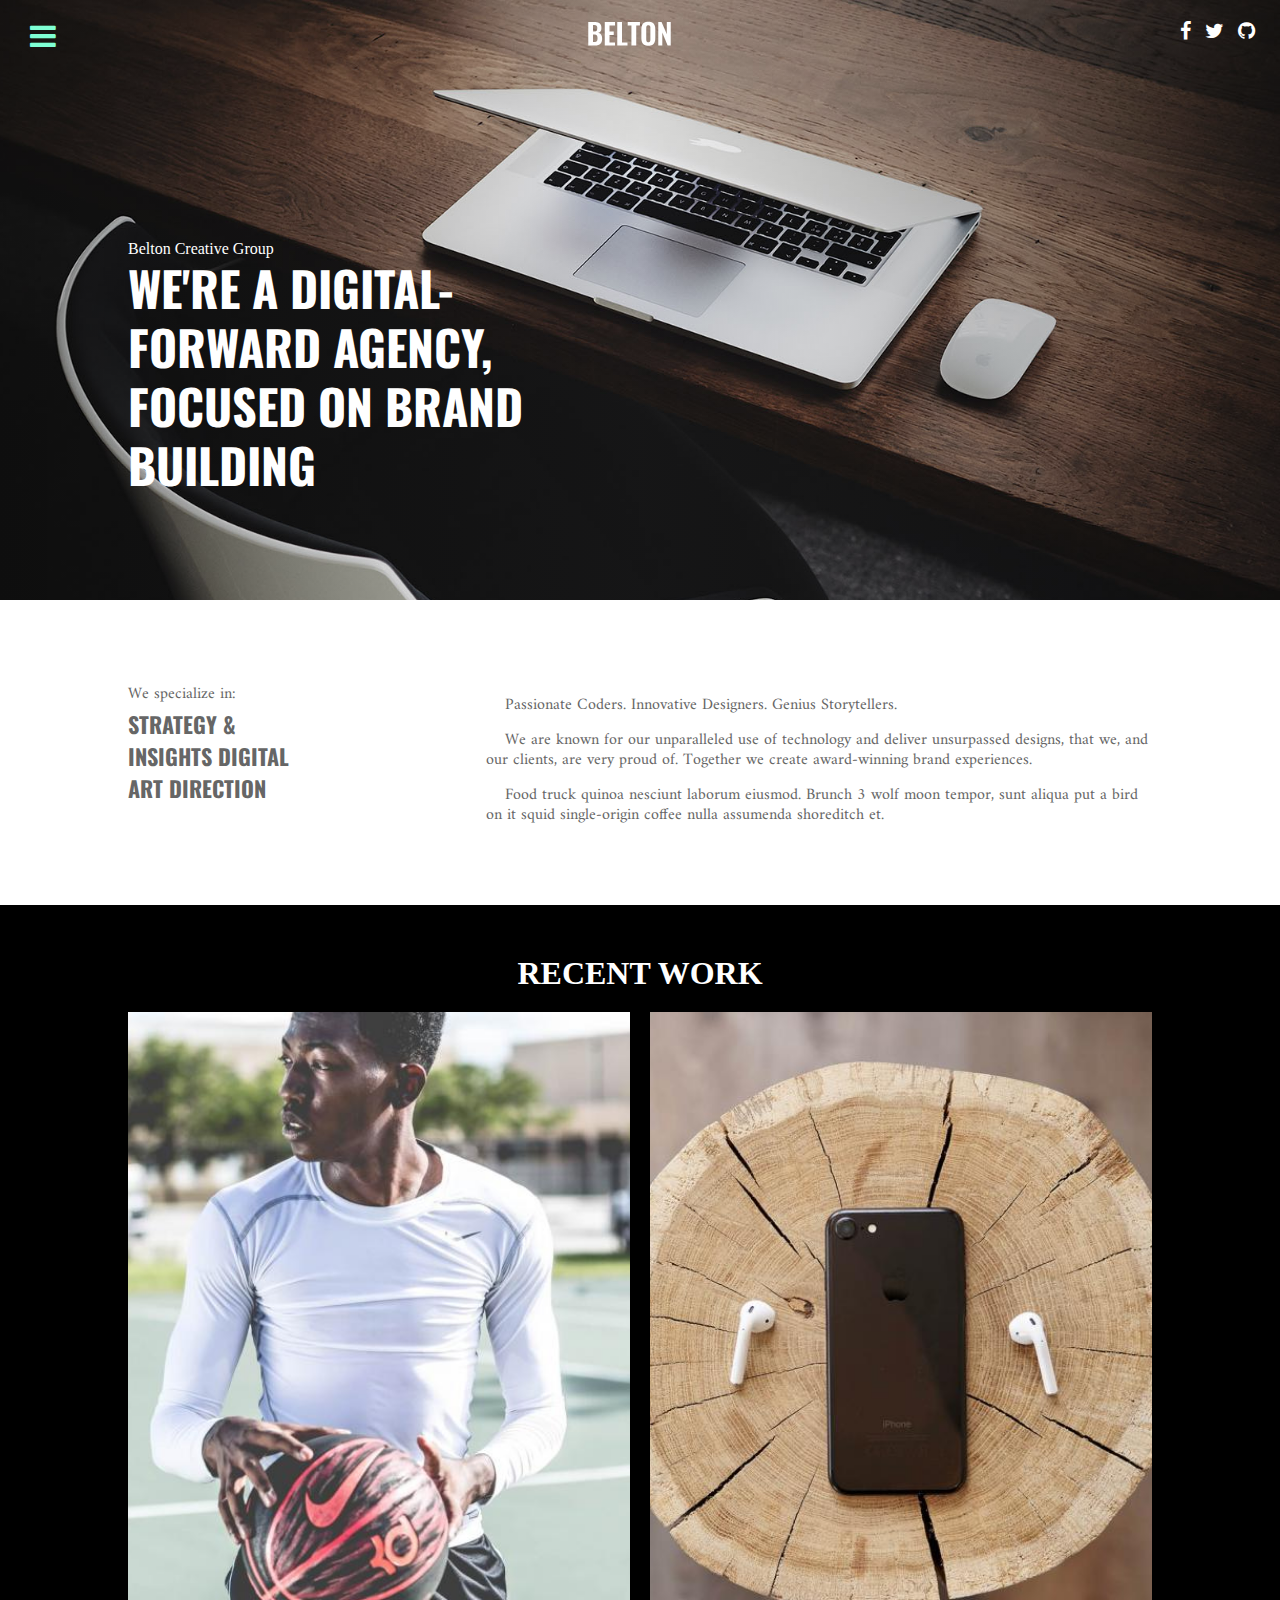
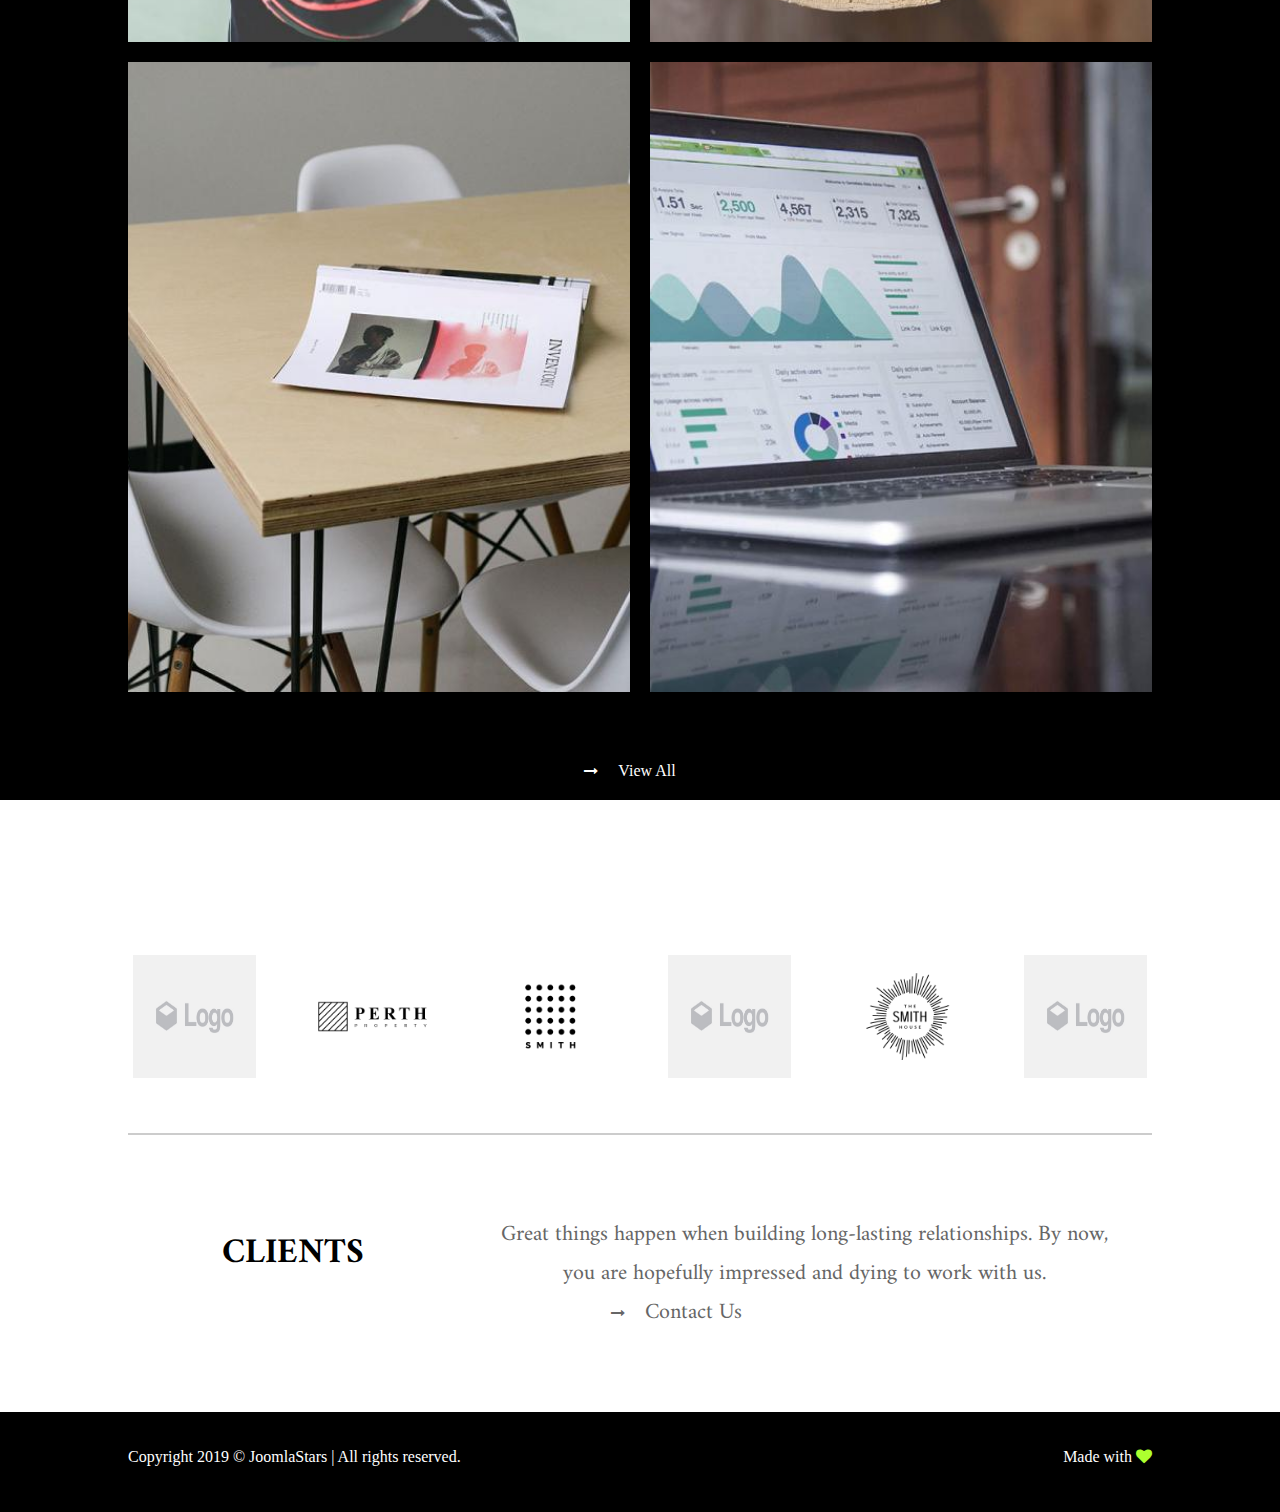
<file: index.html>
<!DOCTYPE html>
<html lang="en">

<head>
    <meta charset="UTF-8">
    <meta name="viewport" content="width=device-width, initial-scale=1.0">
    <title>Belton theme</title>
    <link href="https://fonts.googleapis.com/css?family=Amiri&display=swap" rel="stylesheet">
    <link href="https://fonts.googleapis.com/css?family=Oswald&display=swap" rel="stylesheet">
    <link rel="stylesheet" href="index.css">
    <link rel="stylesheet" href="https://maxcdn.bootstrapcdn.com/font-awesome/4.7.0/css/font-awesome.min.css">
</head>

<body>
    <div class="banner_top">
        <div class="_3cot">
            <div class="_1cot cottrai">
                <a href="#" class="icon">
                    <div class="fa fa-bars"></div>
                </a>
            </div>
            <div class="_1cot cotgiua">
                <img src="./img/bg-logo.png" alt="">
            </div>
            <div class="_1cot cotphai">
                <a class="icon" href="#">
                    <div class="fa fa-facebook-f"></div>
                </a>
                <a class="icon" href="#">
                    <div class="fa fa-twitter"></div>
                </a>
                <a class="icon">
                    <div class="fa fa-github"></div>
                </a>
            </div>
        </div>
        <!-- end 3cot  -->
        <div class="text_banner">
            <div class="content">
                <div class="small">
                    Belton Creative Group
                </div>
                <h1>WE'RE A DIGITAL-FORWARD AGENCY, FOCUSED ON BRAND BUILDING</h1>
            </div>
        </div>
    </div>
    <!-- end banner-top -->
    <div class="content1">
        <div class="left">
            <span>We specialize in:</span>
            <h2>STRATEGY & INSIGHTS DIGITAL ART DIRECTION</h2>
        </div>
        <div class="right">
            <p>
                Passionate Coders. Innovative Designers. Genius Storytellers.
            </p>
            <p>
                We are known for our unparalleled use of technology and deliver unsurpassed designs, that we, and our
                clients, are very proud of. Together we create award-winning brand experiences.
            </p>
            <p>
                Food truck quinoa nesciunt laborum eiusmod. Brunch 3 wolf moon tempor, sunt aliqua put a bird on it
                squid single-origin coffee nulla assumenda shoreditch et.
            </p>
        </div>
    </div>
    <!-- end content1 -->
    <section class="image">
        <h1>RECENT WORK</h1>
        <div class="section_img">
            <div class="item">
                <img src="./img/1.jpg" />
                <div class="layer3"></div>
                <div class="layer2">
                    <h2>JUST DO IT</h2>
                    <p>Strategy & Insights</p>
                </div>
            </div>
            <div class="item">
                <img src="./img/2.jpg" />
                <div class="layer3"></div>
                <div class="layer2">
                    <h2>WIRELESS AIRPODS</h2>
                    <p>Digital Art</p>
                </div>
            </div>

            <div class="item">
                <img src="./img/3.jpg" />
                <div class="layer3"></div>
                <div class="layer2">
                    <h2>MAGAZINE COVER
                    </h2>
                    <p>Direction</p>
                </div>
            </div>
            <div class="item">
                <img src="./img/4.jpg" />
                <div class="layer3"></div>
                <div class="layer2">
                    <h2>SELLER ADMIN
                    </h2>
                    <p>Strategy & Insights</p>
                </div>
            </div>
        </div>
        <p class='view-all'>View All</p>
    </section>
    <section class='sponsor'>
        <div class="sponsor-image">
            <img src='./img/logo/logo01.png' />
            <img src='./img/logo/logo02.png' />
            <img src='./img/logo/logo03.png' />
            <img src='./img/logo/logo01.png' />
            <img src='./img/logo/logo04.png' />
            <img src='./img/logo/logo01.png' />
        </div>

        <hr style="border: .5px solid #ccc;" />
        <div class="sponsor-description">
            <h3>clients</h3>
            <p>Great things happen when building long-lasting relationships. By now, you are hopefully impressed and
                dying to work with us.</p>
            <p>Contact Us</p>
        </div>
    </section>
    <section class="footer-parent">
        <div class="footer">
            <div class="footer-left">
                <p>Copyright 2019 © JoomlaStars | All rights reserved.</p>
            </div>
            <div class="footer-right">
                <p>Made with <i class="fa fa-heart" aria-hidden="true"></i></p>
            </div>
        </div>
    </section>
</body>

</html>
</file>
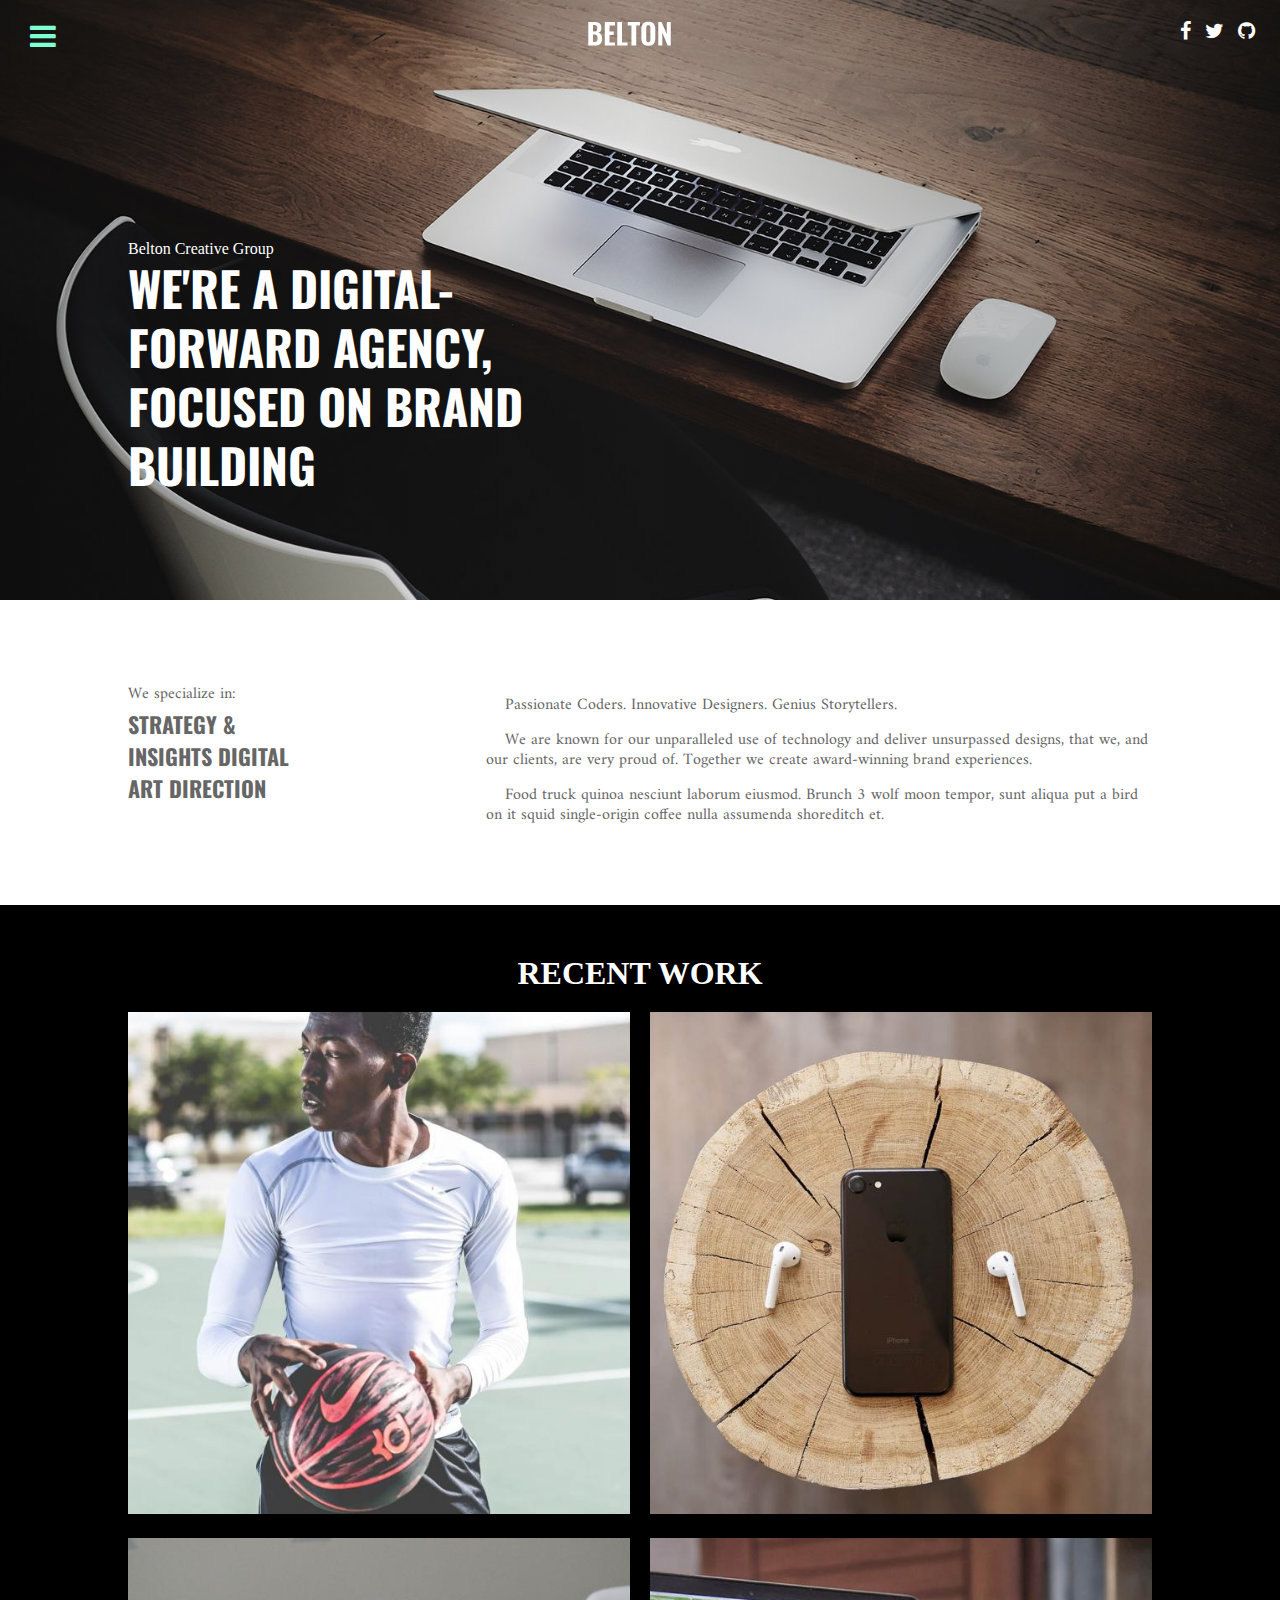
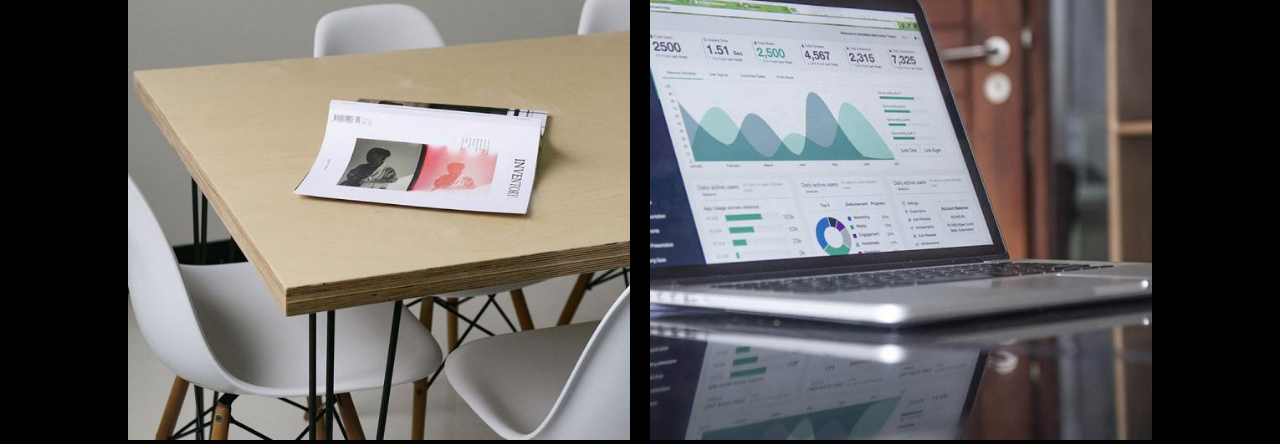
<file: belton/index.html>
<!DOCTYPE html>
<html lang="en">

<head>
    <meta charset="UTF-8">
    <meta name="viewport" content="width=device-width, initial-scale=1.0">
    <title>Belton theme</title>
    <link href="https://fonts.googleapis.com/css?family=Amiri&display=swap" rel="stylesheet">
    <link href="https://fonts.googleapis.com/css?family=Oswald&display=swap" rel="stylesheet">
    <link rel="stylesheet" href="index.css">
    <link rel="stylesheet" href="https://maxcdn.bootstrapcdn.com/font-awesome/4.7.0/css/font-awesome.min.css">
</head>

<body>
    <div class="banner_top">
        <div class="_3cot">
            <div class="_1cot cottrai">
                <a href="#" class="icon">
                    <div class="fa fa-bars"></div>
                </a>
            </div>
            <div class="_1cot cotgiua">
                <img src="./img/bg-logo.png" alt="">
            </div>
            <div class="_1cot cotphai">
                <a class="icon" href="#">
                    <div class="fa fa-facebook-f"></div>
                </a>
                <a class="icon" href="#">
                    <div class="fa fa-twitter"></div>
                </a>
                <a class="icon">
                    <div class="fa fa-github"></div>
                </a>
            </div>
        </div>
        <!-- end 3cot  -->
        <div class="text_banner">
            <div class="content">
                <div class="small">
                    Belton Creative Group
                </div>
                <h1>WE'RE A DIGITAL-FORWARD AGENCY, FOCUSED ON BRAND BUILDING</h1>
            </div>
        </div>
    </div>
    <!-- end banner-top -->
    <div class="content1">
        <div class="left">
            <span>We specialize in:</span>
            <h2>STRATEGY & INSIGHTS DIGITAL ART DIRECTION</h2>
        </div>
        <div class="right">
            <p>
                Passionate Coders. Innovative Designers. Genius Storytellers.
            </p>
            <p>
                We are known for our unparalleled use of technology and deliver unsurpassed designs, that we, and our
                clients, are very proud of. Together we create award-winning brand experiences.
            </p>
            <p>
                Food truck quinoa nesciunt laborum eiusmod. Brunch 3 wolf moon tempor, sunt aliqua put a bird on it
                squid single-origin coffee nulla assumenda shoreditch et.
            </p>
        </div>
    </div>
    <!-- end content1 -->
    <section class="image">
        <h1>RECENT WORK</h1>
        <div class="section_img">
            <div class="item">
                <img src="./img/1.jpg" alt="">
                <div class="layer3"></div>
                <div class="layer2">
                    <h2>JUST DO IT</h2>
                    <p>Strategy & Insights</p>
                </div>
            </div>
            <div class="item">
                <img src="./img/2.jpg" alt="">
                <div class="layer3"></div>
                <div class="layer2">
                    <h2>WIRELESS AIRPODS</h2>
                    <p>Digital Art</p>
                </div>
            </div>

            <div class="item">
                <img src="./img/3.jpg" alt="">
                <div class="layer3"></div>
                <div class="layer2">
                    <h2>MAGAZINE COVER
                        
                        </h2>
                    <p>Direction</p>
                </div>
            </div>
            <div class="item">
                <img src="./img/4.jpg" alt="">
                <div class="layer3"></div>
                <div class="layer2">
                    <h2>SELLER ADMIN
                        </h2>
                    <p>Strategy & Insights</p>
                </div>
            </div>
        </div>
    </section>

</body>

</html>
</file>
<file: index.css>
html {
    width: 100%;
}

* {
    margin: 0;
    padding: 0;
}

:root {
    --font1: 'Oswald', sans-serif;
    --size1: 48px;
    --lineheight1: 59px;
    --font2: 'Amiri', serif;
    --size2: 17px;
    --color2: #666;
    --size3: 22px;
}

.banner_top {
    background: url(img/fullscreen03.jpg) top center;
    background-size: cover;
    height: 600px;
    background-attachment: fixed;
    position: relative;
}

.banner_top::before {
    content: '';
    position: absolute;
    width: 100%;
    height: 100%;
    background-image: -webkit-linear-gradient(left, #00000054 0%, #11111f0f 50%, #00000059 100%);
}

.banner_top ._3cot {
    display: flex;
    position: absolute;
    top: 0;
    width: 100%;
}

.banner_top ._3cot ._1cot {
    width: 33.33%;
}

.banner_top ._3cot ._1cot.cottrai a {
    font-size: 30px;
    padding: 20px 30px;
    color: white;
    display: inline-block;
}

.banner_top ._3cot ._1cot.cottrai a:hover {
    color: aquamarine;
}

.banner_top ._3cot ._1cot.cotgiua {
    text-align: center;
}

.banner_top ._3cot ._1cot.cotgiua img {
    height: 30px;
    padding-top: 20px;
}

.banner_top ._3cot ._1cot.cotphai {
    text-align: right;
    padding-right: 20px;
    padding-top: 20px;
}

.banner_top ._3cot ._1cot.cotphai a {
    font-size: 20px;
    padding: 0 5px;
    color: white;
    display: inline-block;
}

.text_banner {
    position: absolute;
    width: 100%;
    top: 40%;
    color: white;
}

.text_banner .content {
    width: 80%;
    margin: auto;
}

.text_banner .content h1 {
    font-family: var(--font1);
    font-size: var(--size1);
    line-height: var(--lineheight1);
    width: 50%;
}

@media screen and (max-width:768px) {
    .text_banner .content h1 {
        font-size: 20px;
        line-height: 30px;
        width: 70%;
    }
}

/* end .banner_top  */
.content1 {
    width: 80%;
    margin: auto;
    padding: 80px 0;
    flex-wrap: wrap;
    display: flex;
    font-family: var(--font2);
    font-style: var(--size2);
    color: var(--color2);
}

.content1 .left {
    width: 35%;
}

.content1 .left h2 {
    font-family: var(--font1);
    font-size: var(--size3);
    width: 50%;
}

.content1 .right {
    width: 65%;
}

.content1 .right p {
    line-height: 20px;
    margin-top: 15px;
}

.content1 .right p::before {
    content: "\f178";
    position: relative;
    left: -20px;
    opacity: 0;
    transition: 0.5s;
    font: normal normal normal 14px/1 FontAwesome;
}

.content1 .right p:hover::before {
    left: 0;
    opacity: 1;
}

@media screen and (max-width:768px) {
    .content1 .left {
        width: 100%;
    }

    .content1 .left h2 {
        width: 100%;
    }

    .content1 .right {
        width: 100%;
    }
}

/* end content1  */
.section_img {
    width: 80%;
    height: 1300px;
    margin: auto;
    display: flex;
    justify-content: space-between;
    flex-wrap: wrap;
    flex-direction: row;
    overflow: hidden;
}

.section_img .item {
    width: 49%;
    height: auto;
    position: relative;
    overflow: hidden !important;
    box-sizing: border-box !important;
    background-size: cover;
    margin-top: 20px;
    transition: 0.4s;
    object-fit: cover;
}

.item img {
    width: 100%;
    height: 100%;
    object-fit: cover;
    transition: transform .25s linear;
}

.item:hover img {
    transform: scale(1.1);
}

.section_img .item .layer3 {
    background-color: black;
    position: absolute;
    opacity: 0;
    width: 100%;
    height: 100%;
    top: 0;
    left: 0;
    transition: 0.4s;
    z-index: 2;
}

.section_img .item:hover .layer3 {
    opacity: 0.6;
}

.section_img .item .layer2 {
    z-index: 3;
    color: white;
    position: absolute;
    left: 10%;
    top: 55%;
    transition: 0.4s;
    opacity: 0;
}

.section_img .item:hover .layer2 {
    z-index: 3;
    color: white;
    position: absolute;
    left: 10%;
    top: 50%;
    opacity: 1;
}

.image h1 {
    padding-top: 50px;
    text-align: center;
    color: white;
}

.image {
    background: black;
}

.image .view-all {
    margin: 50px 0 100px 0;
    color: white;
    text-align: center;
    padding: 20px 0;
}

.image .view-all::before {
    content: "\f178";
    position: relative;
    left: -20px;
    opacity: 1;
    transition: 0.5s;
    font: normal normal normal 14px/1 FontAwesome;
}

.image .view-all:hover:before {
    left: -2px;
    opacity: 1;
}

@media screen and (max-width:768px) {
    .section_img .item {
        width: 100%;
        position: relative;
        overflow: hidden;
        box-sizing: border-box;
    }
}

/* --------sponsor--------- */
.sponsor {
    width: 80%;
    height: auto;
    margin: 0 auto;
}

.sponsor-image {
    padding: 50px 0;
    display: flex;
    width: 100%;
    flex-wrap: wrap;
    justify-content: space-between;
    box-sizing: border-box;
}

.sponsor-image img {
    width: 12%;
    margin: 5px;
    overflow: hidden;
}

.sponsor-description {
    padding: 80px 0;
    display: flex;
    flex-wrap: wrap;
    text-align: center;
}

.sponsor-description h3 {
    margin: auto;
    text-transform: uppercase;
    width: 20%;
    font-family: var(--font2);
    font-style: var(--size2);
    font-size: 35px;
    color: black;
    font-weight: 700;
}

.sponsor-description p:nth-child(2) {
    box-sizing: border-box;
    margin: auto 40px;
    width: 60%;
    font-family: var(--font2);
    font-size: var(--size3);
    color: var(--color2);
}

.sponsor-description p:nth-child(3) {
    margin: auto;
    text-align: right;
    width: 20%;
    font-family: var(--font2);
    font-size: var(--size3);
    color: var(--color2);
}

.sponsor-description p:nth-child(3)::before {
    content: "\f178";
    position: relative;
    left: -20px;
    opacity: 1;
    transition: 0.5s;
    font: normal normal normal 14px/1 FontAwesome;
}

.sponsor-description p:nth-child(3):hover::before {
    left: -5px;
}

@media screen and (max-width:768px) {
    .sponsor-image img {
        width: 60%;
        margin: 0 auto;
    }

    .sponsor-description h3 {

        width: 100%;
    }

    .sponsor-description p:nth-child(2) {
        width: 100%;
    }

    .sponsor-description p:nth-child(3) {
        width: 100%;
        text-align: center;
    }

}

/* ------------footer--------- */
.footer-parent {
    background: black;
    height: 100px;
}

.footer {
    flex-wrap: wrap;
    width: 80%;
    margin: 0 auto;
    display: flex;
    color: white;
}

.footer-left {
    width: 50%;
}

.footer-left p {
    transform: translate(0%, 200%);
}

.footer-right {
    height: 100%;
    width: 50%;
    text-align: right;
}

.footer-right p {
    transform: translate(0%, 200%);
}

.footer-right i {
    color: greenyellow;
}

@media screen and (max-width:768px) {
    .footer-parent {
        height: 200px;
        box-sizing: border-box;
    }

    .footer-right,
    .footer-left {
        width: 100%;
        text-align: center;
        padding: 20px;
    }

    .footer-right p,
    .footer-left p {
        transform: translate(0%, 0%);
    }
}
</file>
<file: belton/index.css>
html {
    width: 100%;
}

* {
    margin: 0;
    padding: 0;
}

:root {
    --font1: 'Oswald', sans-serif;
    --size1: 48px;
    --lineheight1: 59px;
    --font2: 'Amiri', serif;
    --size2: 17px;
    --color2: #666;
    --size3: 22px;
}

.banner_top {
    background: url(img/fullscreen03.jpg) top center;
    background-size: cover;
    height: 600px;
    background-attachment: fixed;
    position: relative;
}

.banner_top::before {
    content: '';
    position: absolute;
    width: 100%;
    height: 100%;
    background-image: -webkit-linear-gradient(left, #00000054 0%, #11111f0f 50%, #00000059 100%);
}

.banner_top ._3cot {
    display: flex;
    position: absolute;
    top: 0;
    width: 100%;
}

.banner_top ._3cot ._1cot {
    width: 33.33%;
}

.banner_top ._3cot ._1cot.cottrai a {
    font-size: 30px;
    padding: 20px 30px;
    color: white;
    display: inline-block;
}

.banner_top ._3cot ._1cot.cottrai a {}

.banner_top ._3cot ._1cot.cottrai a:hover {
    color: aquamarine;
}

.banner_top ._3cot ._1cot.cotgiua {
    text-align: center;
}

.banner_top ._3cot ._1cot.cotgiua img {
    height: 30px;
    padding-top: 20px;
}

.banner_top ._3cot ._1cot.cotphai {
    text-align: right;
    padding-right: 20px;
    padding-top: 20px;
}

.banner_top ._3cot ._1cot.cotphai a {
    font-size: 20px;
    padding: 0 5px;
    color: white;
    display: inline-block;
}

.text_banner {
    position: absolute;
    width: 100%;
    top: 40%;
    color: white;
}

.text_banner .content {
    width: 80%;
    margin: auto;
}

.text_banner .content .small {}

.text_banner .content h1 {
    font-family: var(--font1);
    font-size: var(--size1);
    line-height: var(--lineheight1);
    width: 50%;
}

@media screen and (max-width:768px) {
    .text_banner .content h1 {
        font-size: 20px;
        line-height: 30px;
        width: 70%;
    }
}

/* end .banner_top  */
.content1 {
    width: 80%;
    margin: auto;
    padding: 80px 0;
    flex-wrap: wrap;
    display: flex;
    font-family: var(--font2);
    font-style: var(--size2);
    color: var(--color2);
}

.content1 .left {
    width: 35%;
}

.content1 .left h2 {
    font-family: var(--font1);
    font-size: var(--size3);
    width: 50%;
}

.content1 .right {
    width: 65%;
}

.content1 .right p {
    line-height: 20px;
    margin-top: 15px;
}

.content1 .right p::before {
    content: "\f178";
    position: relative;
    left: -20px;
    opacity: 0;
    transition: 0.5s;
    font: normal normal normal 14px/1 FontAwesome;
}

.content1 .right p:hover::before {
    left: 0;
    opacity: 1;
}

@media screen and (max-width:768px) {
    .content1 .left {
        width: 100%;
    }

    .content1 .left h2 {
        width: 100%;
    }

    .content1 .right {
        width: 100%;
    }
}

/* end content1  */
.section_img {
    width: 80%;
    margin: auto;
    display: flex;
    justify-content: space-between;
    flex-wrap: wrap;
    flex-direction: row;
}

.section_img .item {
    width: 49%;
    position: relative;
    overflow: hidden;
    box-sizing: border-box;
}
.section_img .item .layer3{
    background-color: black;
    position: absolute;
    opacity: 0;
    width: 100%;
    height: 100%;
    top:0;
    left: 0;
    transition: 0.4s;
    z-index: 2;
}
.section_img .item:hover .layer3{
    background-color: black;
    position: absolute;
    opacity: 0.6;
    width: 100%;
    height: 100%;
    top:0;
    left: 0;
    z-index: 2;
}
.section_img .item img {
    max-width: 100%;
    max-height: 100%;
    margin-top: 20px;
    transition: transform 0.5s linear;
}
.section_img .item:hover img {
    margin-top: 20px;
    transform: scale(1.1);
    overflow: hidden;
}
.section_img .item .layer2{
    z-index: 3;
    color: white;
    position: absolute;
    left: 10%;
    top: 55%;
    transition: 0.4s;
    opacity: 0;
}
.section_img .item:hover .layer2{
    z-index: 3;
    color: white;
    position: absolute;
    left: 10%;
    top: 50%;
    opacity: 1;
}
.image h1{
    padding-top: 50px;
    text-align: center;
    color: white;
}
.image{
    background: black;
}
@media screen and (max-width:768px) {
    .section_img .item {
        width: 100%;
        position: relative;
        overflow: hidden;
        box-sizing: border-box;
    }
}
</file>
